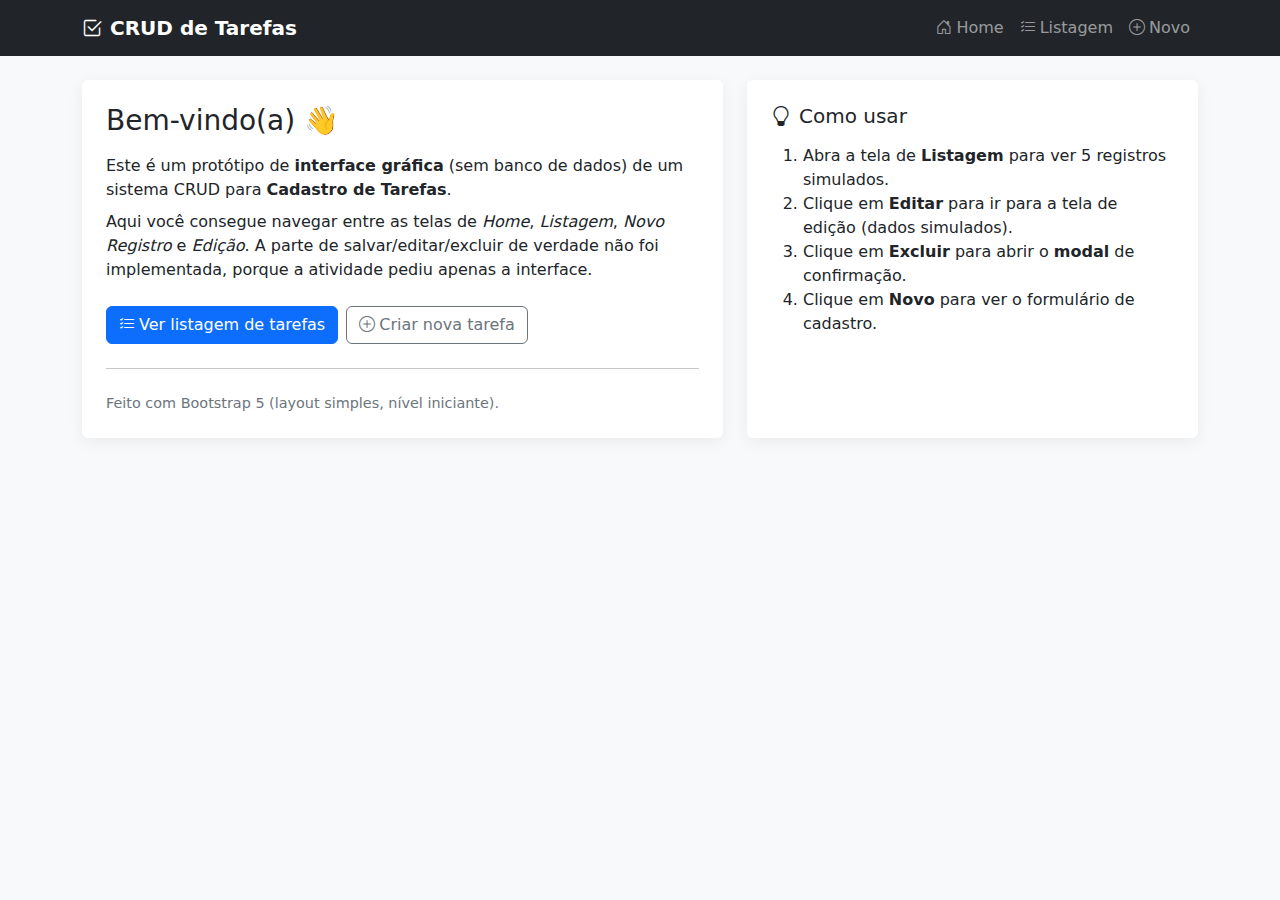
<file: index.html>
<!DOCTYPE html>
<html lang="pt-br">
<head>
  <title>Home • CRUD de Tarefas</title>
  
<meta charset="UTF-8" />
<meta name="viewport" content="width=device-width, initial-scale=1.0" />
<link href="https://cdn.jsdelivr.net/npm/bootstrap@5.3.3/dist/css/bootstrap.min.css" rel="stylesheet">
<link href="https://cdn.jsdelivr.net/npm/bootstrap-icons@1.11.3/font/bootstrap-icons.min.css" rel="stylesheet">
<link rel="stylesheet" href="style.css">

</head>
<body>
  
<nav class="navbar navbar-expand-lg navbar-dark bg-dark">
  <div class="container">
    <a class="navbar-brand fw-semibold" href="index.html">
      <i class="bi bi-check2-square me-2"></i>CRUD de Tarefas
    </a>
    <button class="navbar-toggler" type="button" data-bs-toggle="collapse" data-bs-target="#navTopo" aria-controls="navTopo" aria-expanded="false" aria-label="Alternar navegação">
      <span class="navbar-toggler-icon"></span>
    </button>

    <div class="collapse navbar-collapse" id="navTopo">
      <ul class="navbar-nav ms-auto">
        <li class="nav-item"><a class="nav-link" href="index.html"><i class="bi bi-house-door me-1"></i>Home</a></li>
        <li class="nav-item"><a class="nav-link" href="listagem.html"><i class="bi bi-list-check me-1"></i>Listagem</a></li>
        <li class="nav-item"><a class="nav-link" href="novo.html"><i class="bi bi-plus-circle me-1"></i>Novo</a></li>
      </ul>
    </div>
  </div>
</nav>


  <main class="container">
    <div class="row g-4 align-items-stretch">
      <div class="col-lg-7">
        <div class="card p-4 h-100">
          <h1 class="h3 mb-3">Bem-vindo(a) 👋</h1>
          <p class="mb-2">
            Este é um protótipo de <strong>interface gráfica</strong> (sem banco de dados) de um sistema CRUD
            para <strong>Cadastro de Tarefas</strong>.
          </p>
          <p class="mb-4">
            Aqui você consegue navegar entre as telas de <em>Home</em>, <em>Listagem</em>, <em>Novo Registro</em> e <em>Edição</em>.
            A parte de salvar/editar/excluir de verdade não foi implementada, porque a atividade pediu apenas a interface.
          </p>

          <div class="d-flex flex-wrap gap-2">
            <a class="btn btn-primary" href="listagem.html">
              <i class="bi bi-list-check me-1"></i>Ver listagem de tarefas
            </a>
            <a class="btn btn-outline-secondary" href="novo.html">
              <i class="bi bi-plus-circle me-1"></i>Criar nova tarefa
            </a>
          </div>

          <hr class="my-4">
          <p class="footer-note m-0">
            Feito com Bootstrap 5 (layout simples, nível iniciante).
          </p>
        </div>
      </div>

      <div class="col-lg-5">
        <div class="card p-4 h-100">
          <h2 class="h5 mb-3"><i class="bi bi-lightbulb me-2"></i>Como usar</h2>
          <ol class="mb-0">
            <li>Abra a tela de <strong>Listagem</strong> para ver 5 registros simulados.</li>
            <li>Clique em <strong>Editar</strong> para ir para a tela de edição (dados simulados).</li>
            <li>Clique em <strong>Excluir</strong> para abrir o <strong>modal</strong> de confirmação.</li>
            <li>Clique em <strong>Novo</strong> para ver o formulário de cadastro.</li>
          </ol>
        </div>
      </div>
    </div>
  </main>

  
<script src="https://cdn.jsdelivr.net/npm/bootstrap@5.3.3/dist/js/bootstrap.bundle.min.js"></script>
<script src="script.js"></script>

</body>
</html>
</file>
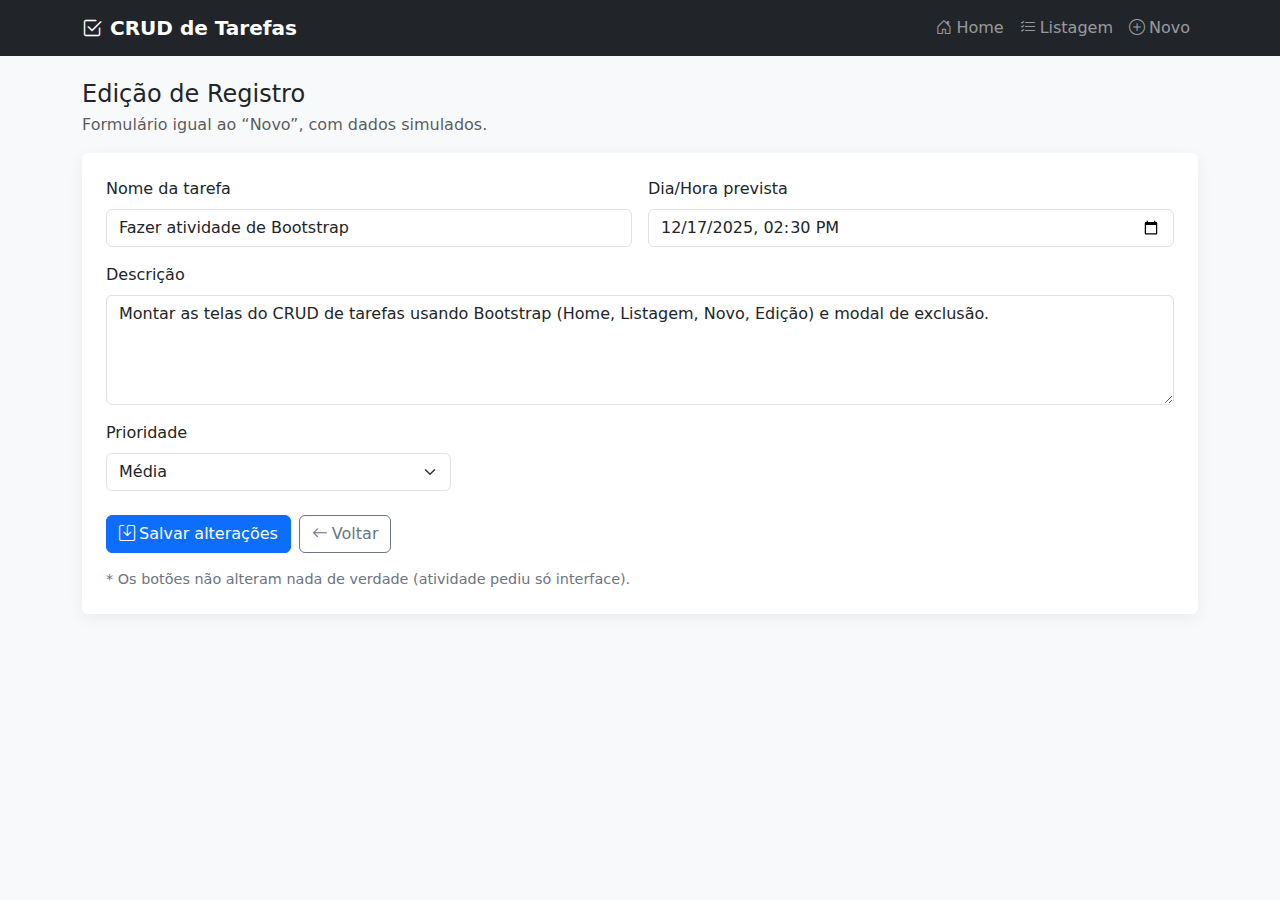
<file: editar.html>
<!DOCTYPE html>
<html lang="pt-br">
<head>
  <title>Edição • CRUD de Tarefas</title>
  
<meta charset="UTF-8" />
<meta name="viewport" content="width=device-width, initial-scale=1.0" />
<link href="https://cdn.jsdelivr.net/npm/bootstrap@5.3.3/dist/css/bootstrap.min.css" rel="stylesheet">
<link href="https://cdn.jsdelivr.net/npm/bootstrap-icons@1.11.3/font/bootstrap-icons.min.css" rel="stylesheet">
<link rel="stylesheet" href="style.css">

</head>
<body>
  
<nav class="navbar navbar-expand-lg navbar-dark bg-dark">
  <div class="container">
    <a class="navbar-brand fw-semibold" href="index.html">
      <i class="bi bi-check2-square me-2"></i>CRUD de Tarefas
    </a>
    <button class="navbar-toggler" type="button" data-bs-toggle="collapse" data-bs-target="#navTopo" aria-controls="navTopo" aria-expanded="false" aria-label="Alternar navegação">
      <span class="navbar-toggler-icon"></span>
    </button>

    <div class="collapse navbar-collapse" id="navTopo">
      <ul class="navbar-nav ms-auto">
        <li class="nav-item"><a class="nav-link" href="index.html"><i class="bi bi-house-door me-1"></i>Home</a></li>
        <li class="nav-item"><a class="nav-link" href="listagem.html"><i class="bi bi-list-check me-1"></i>Listagem</a></li>
        <li class="nav-item"><a class="nav-link" href="novo.html"><i class="bi bi-plus-circle me-1"></i>Novo</a></li>
      </ul>
    </div>
  </div>
</nav>


  <main class="container">
    <div class="mb-3">
      <h1 class="h4 mb-1">Edição de Registro</h1>
      <div class="text-muted">Formulário igual ao “Novo”, com dados simulados.</div>
    </div>

    <div class="card p-4">
      <form>
        <div class="row g-3">
          <div class="col-md-6">
            <label class="form-label">Nome da tarefa</label>
            <input type="text" class="form-control" name="nome" value="Fazer atividade de Bootstrap" required>
          </div>

          <div class="col-md-6">
            <label class="form-label">Dia/Hora prevista</label>
            <input type="datetime-local" class="form-control" name="datahora" value="2025-12-17T14:30" required>
          </div>

          <div class="col-12">
            <label class="form-label">Descrição</label>
            <textarea class="form-control" name="descricao" rows="4" required>Montar as telas do CRUD de tarefas usando Bootstrap (Home, Listagem, Novo, Edição) e modal de exclusão.</textarea>
          </div>

          <div class="col-md-4">
            <label class="form-label">Prioridade</label>
            <select class="form-select" name="prioridade" required>
              <option>Alta</option>
              <option selected>Média</option>
              <option>Baixa</option>
            </select>
          </div>
        </div>

        <div class="d-flex flex-wrap gap-2 mt-4">
          <button type="button" class="btn btn-primary">
            <i class="bi bi-save me-1"></i>Salvar alterações
          </button>
          <a class="btn btn-outline-secondary" href="listagem.html">
            <i class="bi bi-arrow-left me-1"></i>Voltar
          </a>
        </div>

        <div class="mt-3 footer-note">
          * Os botões não alteram nada de verdade (atividade pediu só interface).
        </div>
      </form>
    </div>
  </main>

  
<script src="https://cdn.jsdelivr.net/npm/bootstrap@5.3.3/dist/js/bootstrap.bundle.min.js"></script>
<script src="script.js"></script>

</body>
</html>
</file>
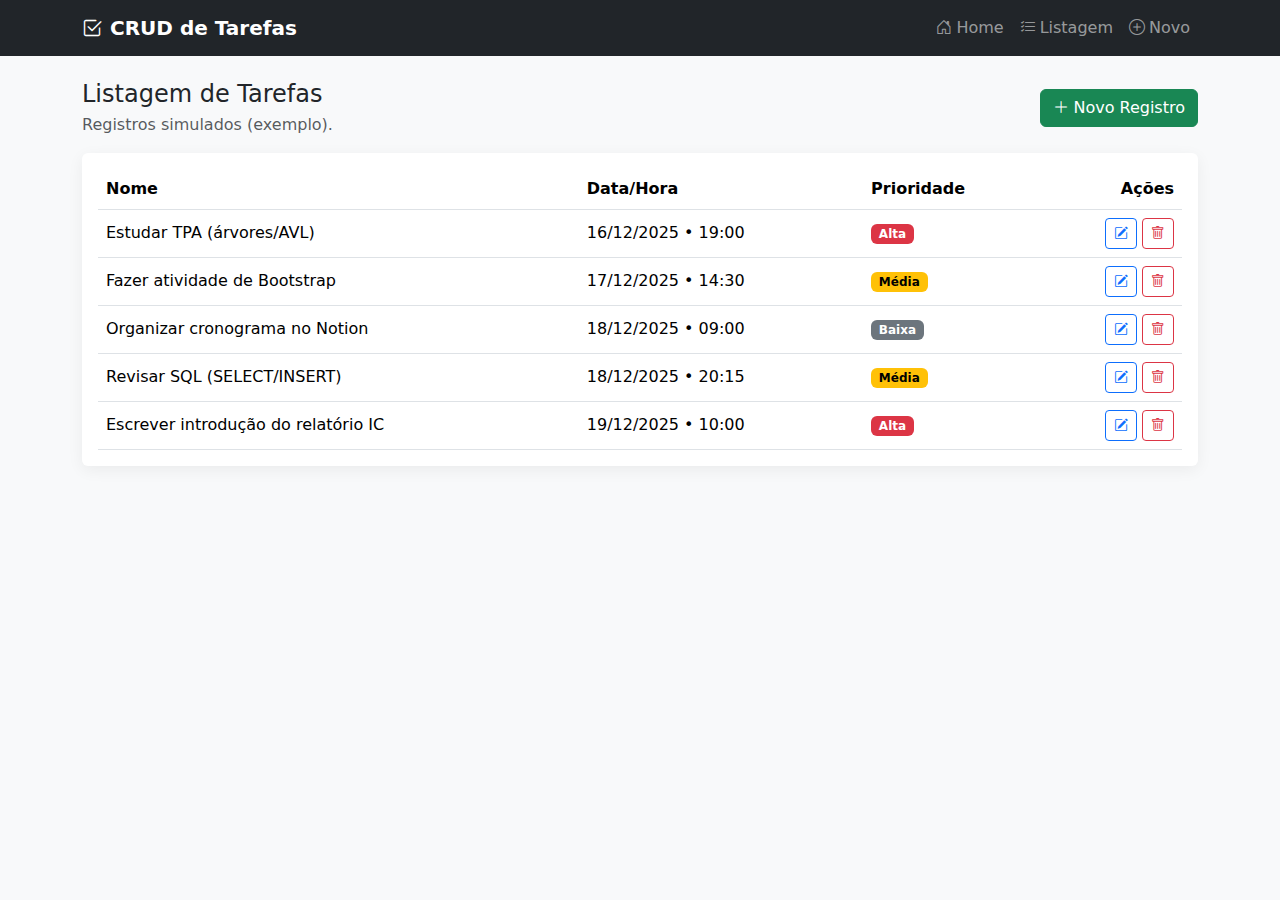
<file: listagem.html>
<!DOCTYPE html>
<html lang="pt-br">
<head>
  <title>Listagem • CRUD de Tarefas</title>
  
<meta charset="UTF-8" />
<meta name="viewport" content="width=device-width, initial-scale=1.0" />
<link href="https://cdn.jsdelivr.net/npm/bootstrap@5.3.3/dist/css/bootstrap.min.css" rel="stylesheet">
<link href="https://cdn.jsdelivr.net/npm/bootstrap-icons@1.11.3/font/bootstrap-icons.min.css" rel="stylesheet">
<link rel="stylesheet" href="style.css">

</head>
<body>
  
<nav class="navbar navbar-expand-lg navbar-dark bg-dark">
  <div class="container">
    <a class="navbar-brand fw-semibold" href="index.html">
      <i class="bi bi-check2-square me-2"></i>CRUD de Tarefas
    </a>
    <button class="navbar-toggler" type="button" data-bs-toggle="collapse" data-bs-target="#navTopo" aria-controls="navTopo" aria-expanded="false" aria-label="Alternar navegação">
      <span class="navbar-toggler-icon"></span>
    </button>

    <div class="collapse navbar-collapse" id="navTopo">
      <ul class="navbar-nav ms-auto">
        <li class="nav-item"><a class="nav-link" href="index.html"><i class="bi bi-house-door me-1"></i>Home</a></li>
        <li class="nav-item"><a class="nav-link" href="listagem.html"><i class="bi bi-list-check me-1"></i>Listagem</a></li>
        <li class="nav-item"><a class="nav-link" href="novo.html"><i class="bi bi-plus-circle me-1"></i>Novo</a></li>
      </ul>
    </div>
  </div>
</nav>


  <main class="container">
    <div class="d-flex flex-wrap justify-content-between align-items-center gap-2 mb-3">
      <div>
        <h1 class="h4 mb-1">Listagem de Tarefas</h1>
        <div class="text-muted">Registros simulados (exemplo).</div>
      </div>
      <a class="btn btn-success" href="novo.html">
        <i class="bi bi-plus-lg me-1"></i>Novo Registro
      </a>
    </div>

    <div class="card p-3">
      <div class="table-responsive">
        <table class="table align-middle table-hover mb-0">
          <thead>
            <tr>
              <th>Nome</th>
              <th>Data/Hora</th>
              <th>Prioridade</th>
              <th class="text-end">Ações</th>
            </tr>
          </thead>
          <tbody>
            <tr>
              <td>Estudar TPA (árvores/AVL)</td>
              <td>16/12/2025 • 19:00</td>
              <td><span class="badge text-bg-danger">Alta</span></td>
              <td class="text-end">
                <a class="btn btn-sm btn-outline-primary" href="editar.html" title="Editar">
                  <i class="bi bi-pencil-square"></i>
                </a>
                <a class="btn btn-sm btn-outline-danger" href="#" data-acao="excluir" data-nome="Estudar TPA (árvores/AVL)" title="Excluir">
                  <i class="bi bi-trash"></i>
                </a>
              </td>
            </tr>
            <tr>
              <td>Fazer atividade de Bootstrap</td>
              <td>17/12/2025 • 14:30</td>
              <td><span class="badge text-bg-warning">Média</span></td>
              <td class="text-end">
                <a class="btn btn-sm btn-outline-primary" href="editar.html" title="Editar">
                  <i class="bi bi-pencil-square"></i>
                </a>
                <a class="btn btn-sm btn-outline-danger" href="#" data-acao="excluir" data-nome="Fazer atividade de Bootstrap" title="Excluir">
                  <i class="bi bi-trash"></i>
                </a>
              </td>
            </tr>
            <tr>
              <td>Organizar cronograma no Notion</td>
              <td>18/12/2025 • 09:00</td>
              <td><span class="badge text-bg-secondary">Baixa</span></td>
              <td class="text-end">
                <a class="btn btn-sm btn-outline-primary" href="editar.html" title="Editar">
                  <i class="bi bi-pencil-square"></i>
                </a>
                <a class="btn btn-sm btn-outline-danger" href="#" data-acao="excluir" data-nome="Organizar cronograma no Notion" title="Excluir">
                  <i class="bi bi-trash"></i>
                </a>
              </td>
            </tr>
            <tr>
              <td>Revisar SQL (SELECT/INSERT)</td>
              <td>18/12/2025 • 20:15</td>
              <td><span class="badge text-bg-warning">Média</span></td>
              <td class="text-end">
                <a class="btn btn-sm btn-outline-primary" href="editar.html" title="Editar">
                  <i class="bi bi-pencil-square"></i>
                </a>
                <a class="btn btn-sm btn-outline-danger" href="#" data-acao="excluir" data-nome="Revisar SQL (SELECT/INSERT)" title="Excluir">
                  <i class="bi bi-trash"></i>
                </a>
              </td>
            </tr>
            <tr>
              <td>Escrever introdução do relatório IC</td>
              <td>19/12/2025 • 10:00</td>
              <td><span class="badge text-bg-danger">Alta</span></td>
              <td class="text-end">
                <a class="btn btn-sm btn-outline-primary" href="editar.html" title="Editar">
                  <i class="bi bi-pencil-square"></i>
                </a>
                <a class="btn btn-sm btn-outline-danger" href="#" data-acao="excluir" data-nome="Escrever introdução do relatório IC" title="Excluir">
                  <i class="bi bi-trash"></i>
                </a>
              </td>
            </tr>
          </tbody>
        </table>
      </div>
    </div>

    <!-- Modal de confirmação de exclusão -->
    <div class="modal fade" id="modalExcluir" tabindex="-1" aria-labelledby="modalExcluirLabel" aria-hidden="true">
      <div class="modal-dialog modal-dialog-centered">
        <div class="modal-content">
          <div class="modal-header">
            <h5 class="modal-title" id="modalExcluirLabel"><i class="bi bi-exclamation-triangle me-2"></i>Confirmar exclusão</h5>
            <button type="button" class="btn-close" data-bs-dismiss="modal" aria-label="Fechar"></button>
          </div>
          <div class="modal-body">
            Você realmente deseja excluir a tarefa:
            <strong id="nomeTarefaExcluir">...</strong>?
            <div class="text-muted mt-2">* Somente interface (não exclui de verdade).</div>
          </div>
          <div class="modal-footer">
            <button type="button" class="btn btn-outline-secondary" data-bs-dismiss="modal">
              Cancelar
            </button>
            <button type="button" class="btn btn-danger" id="btnConfirmarExclusao">
              <i class="bi bi-trash me-1"></i>Excluir
            </button>
          </div>
        </div>
      </div>
    </div>

    <!-- Toast simples só pra feedback visual -->
    <div class="toast-container position-fixed bottom-0 end-0 p-3">
      <div id="toastExclusao" class="toast" role="alert" aria-live="assertive" aria-atomic="true">
        <div class="toast-header">
          <strong class="me-auto">CRUD de Tarefas</strong>
          <small>agora</small>
          <button type="button" class="btn-close" data-bs-dismiss="toast" aria-label="Fechar"></button>
        </div>
        <div class="toast-body">
          Exclusão confirmada (simulação).
        </div>
      </div>
    </div>

  </main>

  
<script src="https://cdn.jsdelivr.net/npm/bootstrap@5.3.3/dist/js/bootstrap.bundle.min.js"></script>
<script src="script.js"></script>

</body>
</html>
</file>
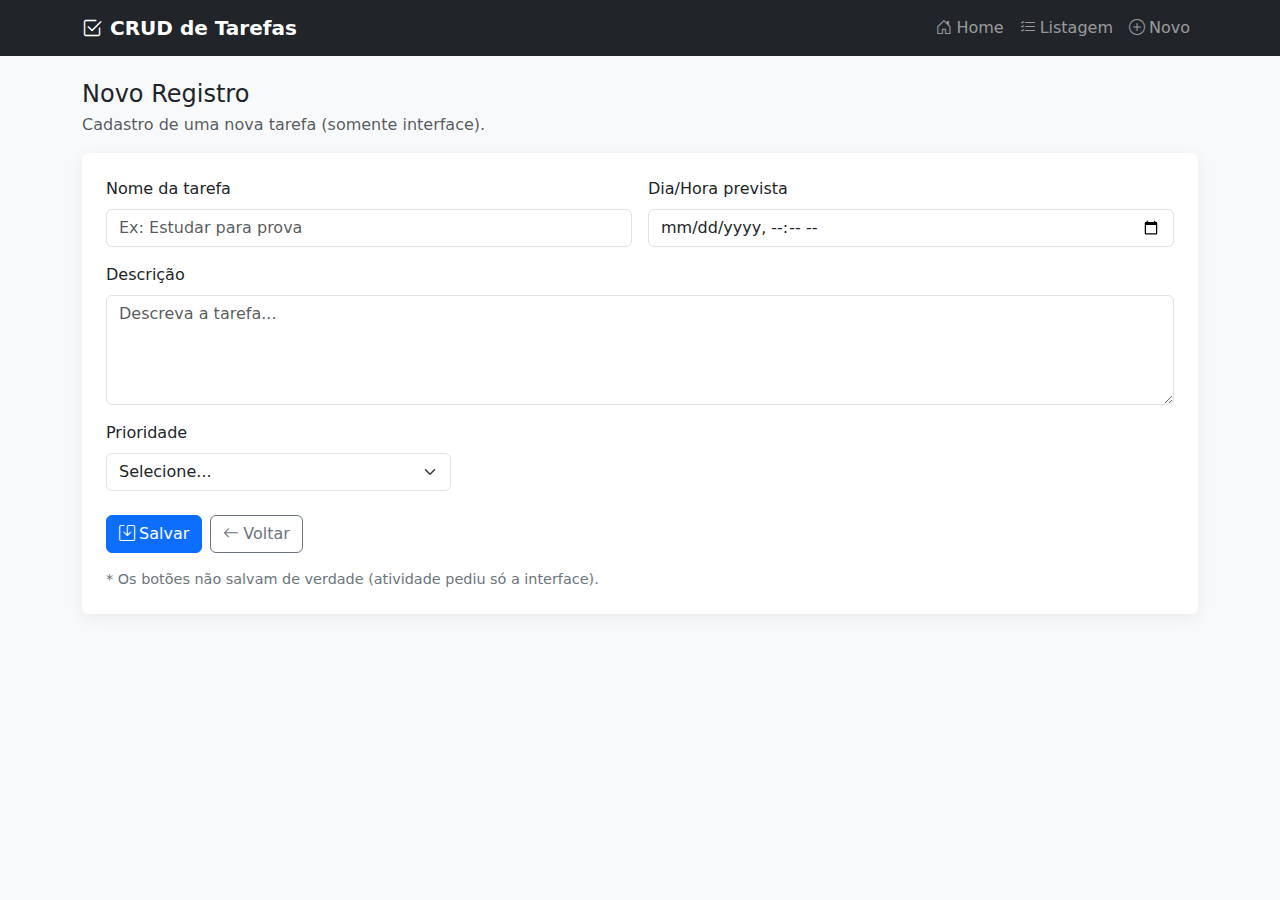
<file: novo.html>
<!DOCTYPE html>
<html lang="pt-br">
<head>
  <title>Novo Registro • CRUD de Tarefas</title>
  
<meta charset="UTF-8" />
<meta name="viewport" content="width=device-width, initial-scale=1.0" />
<link href="https://cdn.jsdelivr.net/npm/bootstrap@5.3.3/dist/css/bootstrap.min.css" rel="stylesheet">
<link href="https://cdn.jsdelivr.net/npm/bootstrap-icons@1.11.3/font/bootstrap-icons.min.css" rel="stylesheet">
<link rel="stylesheet" href="style.css">

</head>
<body>
  
<nav class="navbar navbar-expand-lg navbar-dark bg-dark">
  <div class="container">
    <a class="navbar-brand fw-semibold" href="index.html">
      <i class="bi bi-check2-square me-2"></i>CRUD de Tarefas
    </a>
    <button class="navbar-toggler" type="button" data-bs-toggle="collapse" data-bs-target="#navTopo" aria-controls="navTopo" aria-expanded="false" aria-label="Alternar navegação">
      <span class="navbar-toggler-icon"></span>
    </button>

    <div class="collapse navbar-collapse" id="navTopo">
      <ul class="navbar-nav ms-auto">
        <li class="nav-item"><a class="nav-link" href="index.html"><i class="bi bi-house-door me-1"></i>Home</a></li>
        <li class="nav-item"><a class="nav-link" href="listagem.html"><i class="bi bi-list-check me-1"></i>Listagem</a></li>
        <li class="nav-item"><a class="nav-link" href="novo.html"><i class="bi bi-plus-circle me-1"></i>Novo</a></li>
      </ul>
    </div>
  </div>
</nav>


  <main class="container">
    <div class="mb-3">
      <h1 class="h4 mb-1">Novo Registro</h1>
      <div class="text-muted">Cadastro de uma nova tarefa (somente interface).</div>
    </div>

    <div class="card p-4">
      <form>
        
<div class="row g-3">
  <div class="col-md-6">
    <label class="form-label">Nome da tarefa</label>
    <input type="text" class="form-control" name="nome" placeholder="Ex: Estudar para prova" required>
  </div>

  <div class="col-md-6">
    <label class="form-label">Dia/Hora prevista</label>
    <input type="datetime-local" class="form-control" name="datahora" required>
  </div>

  <div class="col-12">
    <label class="form-label">Descrição</label>
    <textarea class="form-control" name="descricao" rows="4" placeholder="Descreva a tarefa..." required></textarea>
  </div>

  <div class="col-md-4">
    <label class="form-label">Prioridade</label>
    <select class="form-select" name="prioridade" required>
      <option value="" selected disabled>Selecione...</option>
      <option>Alta</option>
      <option>Média</option>
      <option>Baixa</option>
    </select>
  </div>
</div>


        <div class="d-flex flex-wrap gap-2 mt-4">
          <button type="button" class="btn btn-primary">
            <i class="bi bi-save me-1"></i>Salvar
          </button>
          <a class="btn btn-outline-secondary" href="listagem.html">
            <i class="bi bi-arrow-left me-1"></i>Voltar
          </a>
        </div>

        <div class="mt-3 footer-note">
          * Os botões não salvam de verdade (atividade pediu só a interface).
        </div>
      </form>
    </div>
  </main>

  
<script src="https://cdn.jsdelivr.net/npm/bootstrap@5.3.3/dist/js/bootstrap.bundle.min.js"></script>
<script src="script.js"></script>

</body>
</html>
</file>
<file: style.css>
/* CSS bem simples (só para dar um "acabamento") */
body { background: #f8f9fa; }
main { padding-top: 1.5rem; padding-bottom: 2rem; }
.card { border: 0; box-shadow: 0 0.25rem 1rem rgba(0,0,0,.06); }
.table thead th { white-space: nowrap; }
.badge { font-weight: 600; }
.footer-note { font-size: .9rem; color: #6c757d; }
</file>
